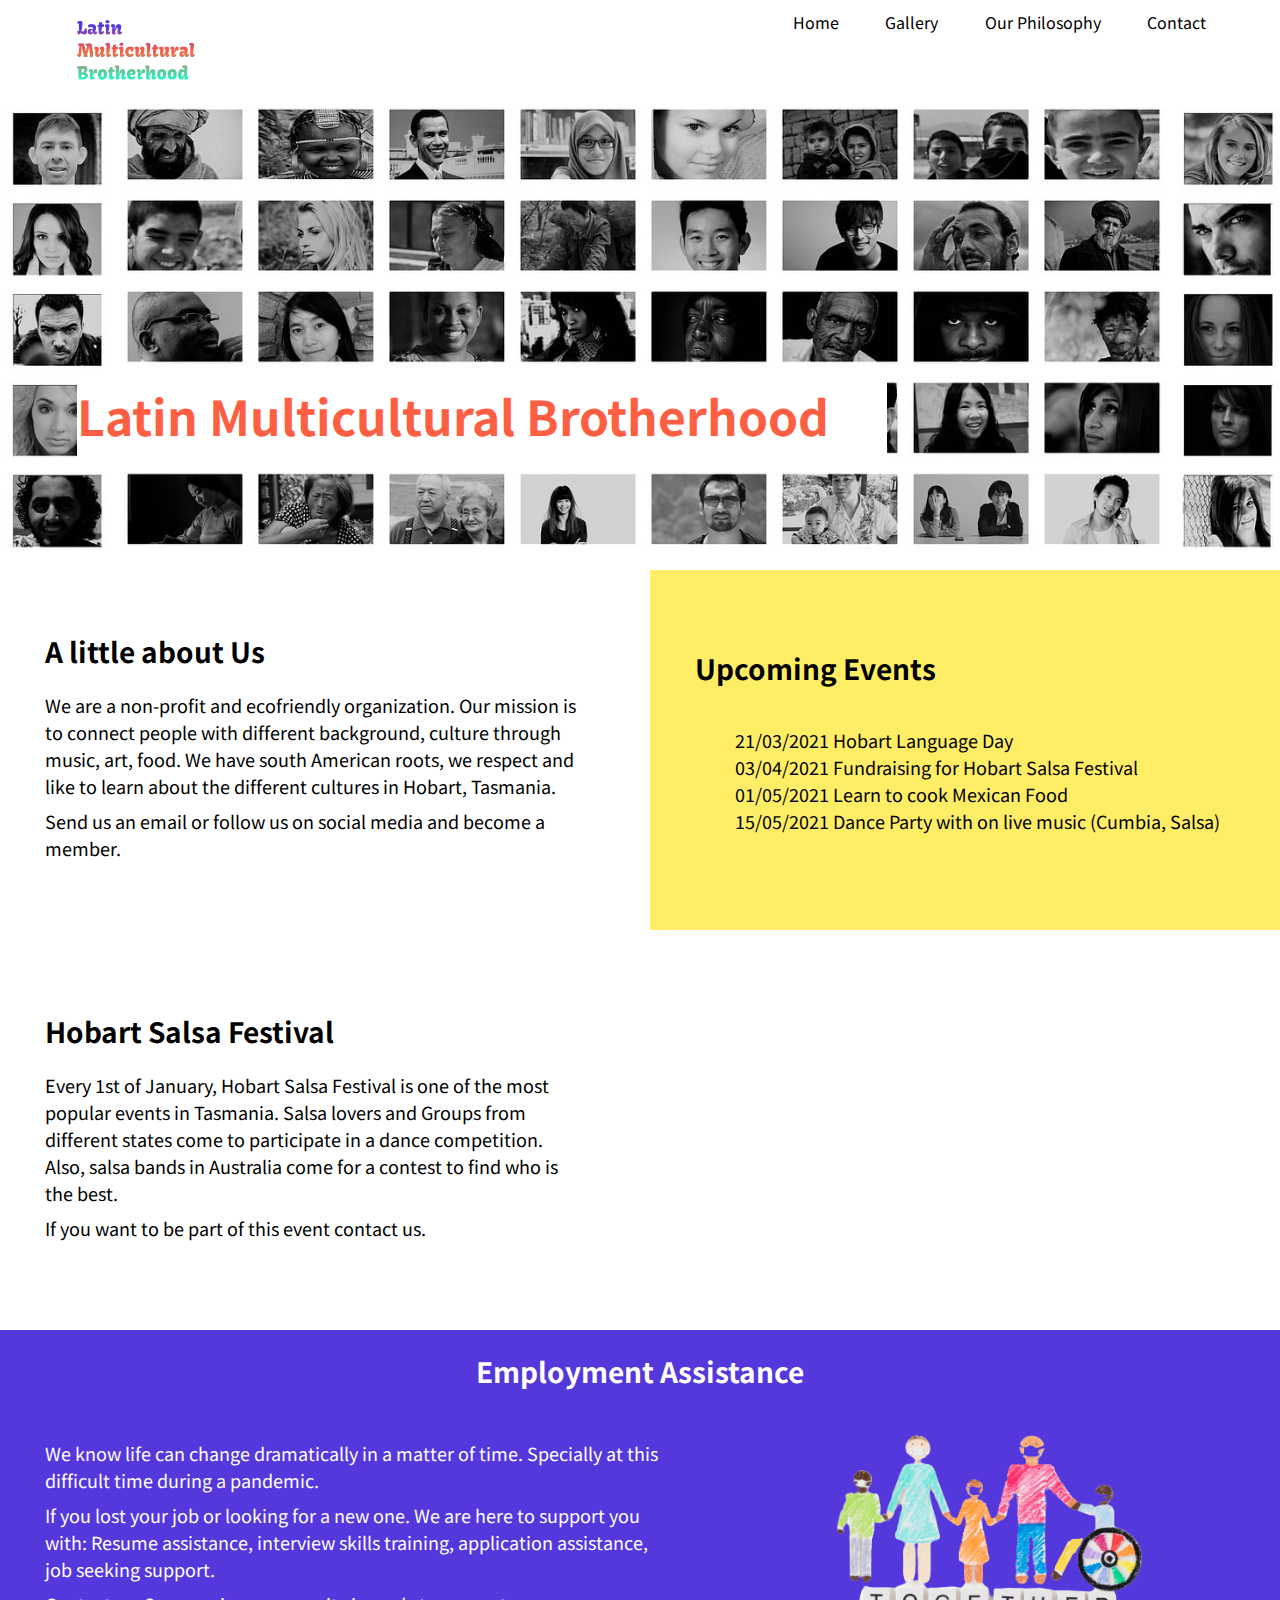
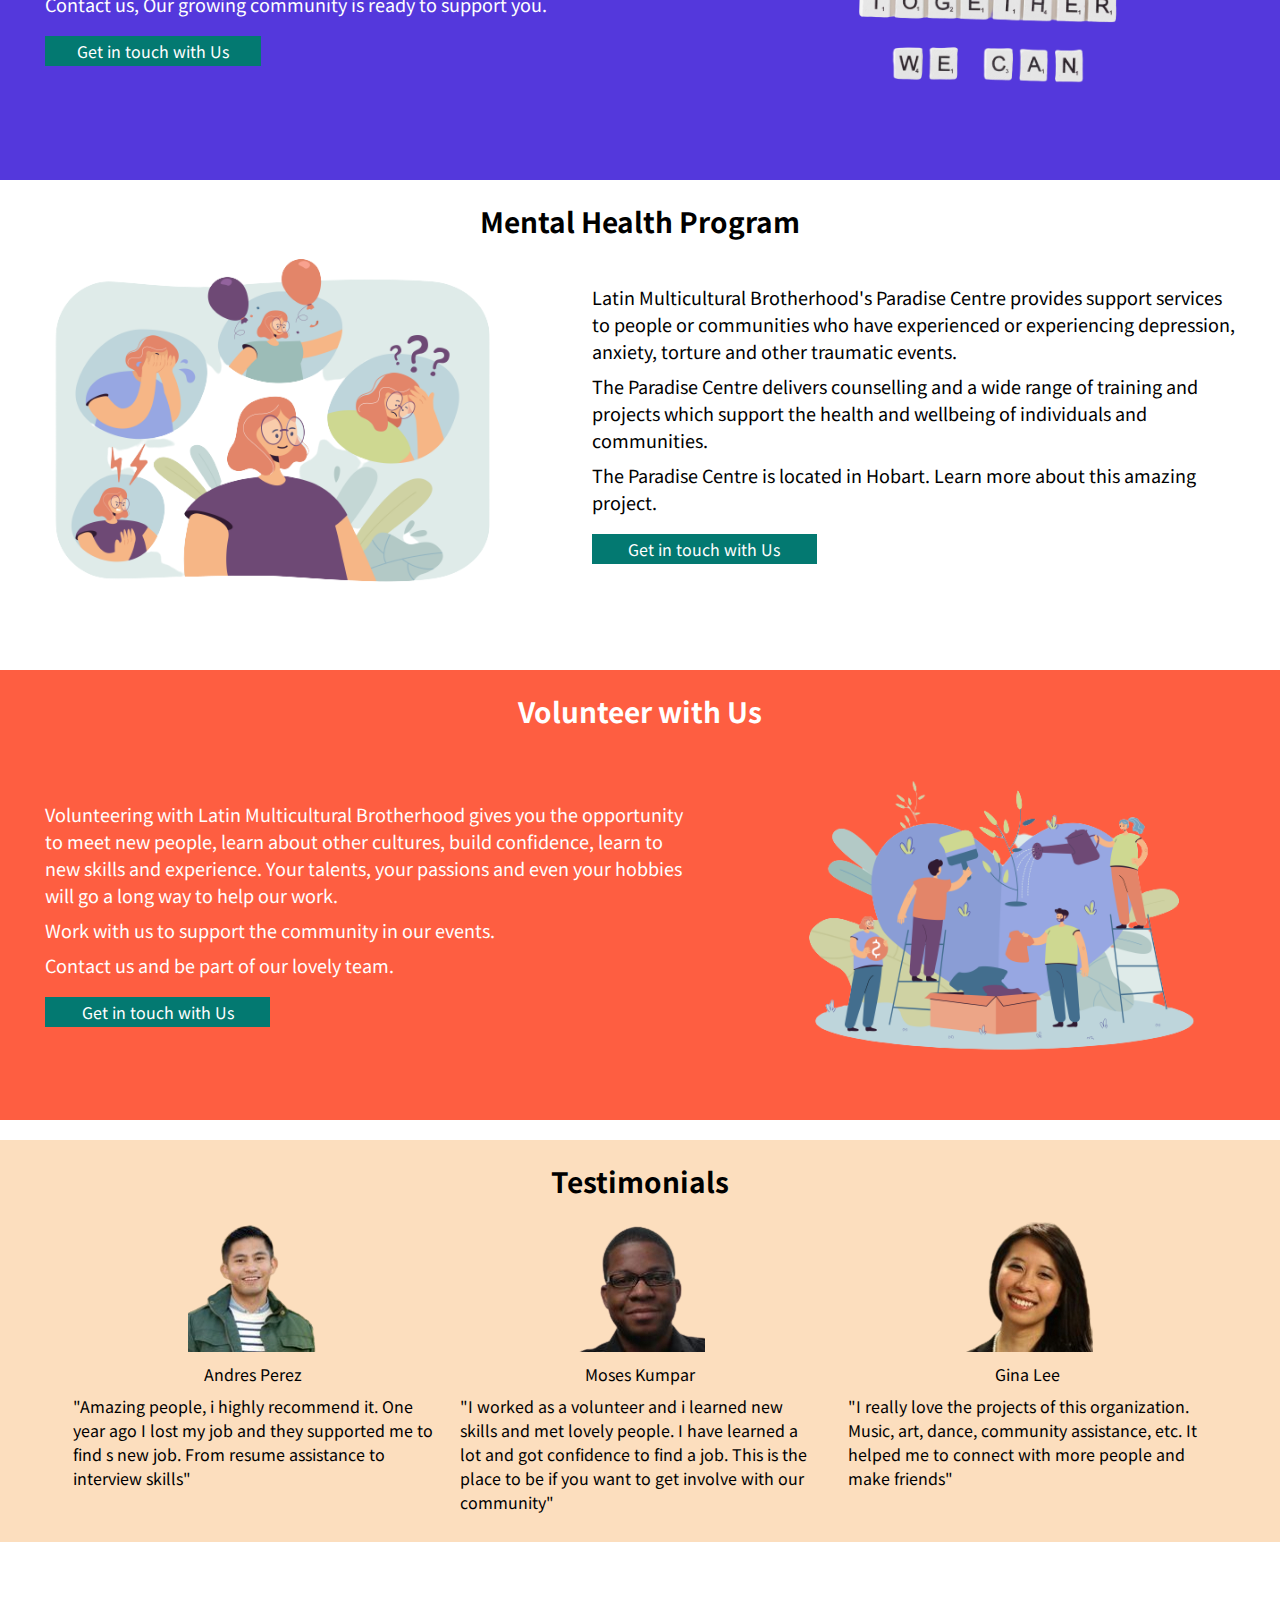
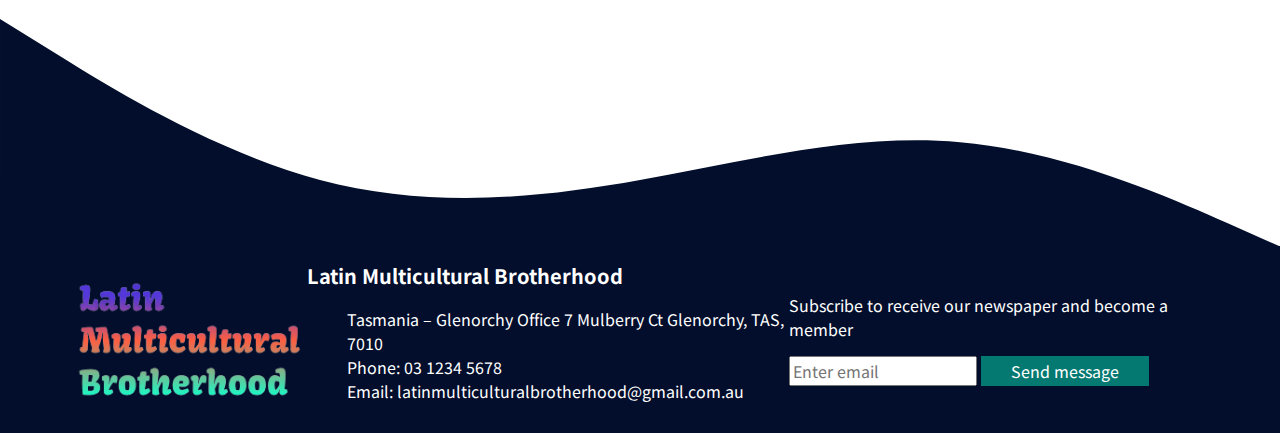
<file: index.html>
<!DOCTYPE html>
<html lang="en">
<head>
    <meta charset="UTF-8">
    <meta http-equiv="X-UA-Compatible" content="IE=edge">
    <meta name="viewport" content="width=device-width, initial-scale=1.0">
    <title>Latin Multicultural Brotherhood/ Hobart, Tasmania</title>
    <link rel="stylesheet" href="style.css">
    <link rel="stylesheet" href="https://use.fontawesome.com/releases/v5.7.2/css/all.css" integrity="sha384-fnmOCqbTlWIlj8LyTjo7mOUStjsKC4pOpQbqyi7RrhN7udi9RwhKkMHpvLbHG9Sr" crossorigin="anonymous">
    <link rel="preconnect" href="https://fonts.gstatic.com">
<link href="https://fonts.googleapis.com/css2?family=Noto+Sans+JP:wght@300;400;500;700&display=swap" rel="stylesheet">
</head>
<body>
    <!--Header-->
    <header>

        <div class="logo">
            <picture>
                <img src="images/latin-multicultural-brotherhood-logo-small.png" alt="latin Multicultural Brotherhood logo">
            </picture>
        </div>
        <nav class="top-nav " id="overlay">
            <i class="fas fa-times fa-2x close-button" id="close-menu"></i>
            <ul class="nav-list">
                <li>
                    <a href="index.html" class="nav-link">Home</a>
                </li>
                <li>
                    <a href="gallery.html" class="nav-link">Gallery</a>
                </li>
                <li>
                    <a href="about.html" class="nav-link">Our Philosophy</a>
                </li>
                <li>
                    <a href="contact.html" class="nav-link">Contact</a>
                </li>
            </ul>
        </nav>
        <i class="fas fa-bars fa-2x menu-btn"  id="open-menu"></i>
    </header>
   
       
 
     <!--Hero image-->

        <div class="hero-image">
            <h1>Latin Multicultural Brotherhood</h1>
        </div>
 <!--Grid content-->
        <section class="content">
            <div class="content-grid">
                <div class="content-grid-each first">
                    <h2>A little about Us</h2>
                    <p>We are a non-profit and ecofriendly organization.
                        Our mission is to connect people with different 
                        background, culture through music, art, food.  We have
                        south American roots, we respect and like to learn about
                        the different cultures in Hobart, Tasmania.
                        </p>
                        <p>Send us an email or follow us on social media and become 
                            a member.</p>
                            
                </div>
                <div class="content-grid-each second">
                    <h2>Upcoming Events</h2>
                    <ul>
                        <li>21/03/2021             Hobart Language Day</li>
                        <li>03/04/2021             Fundraising for Hobart Salsa Festival</li>
                        <li>01/05/2021             Learn to cook Mexican Food</li>
                        <li>15/05/2021             Dance Party with on live music (Cumbia, Salsa)</li>
                    </ul>
                </div>
                <div class="content-grid-each third">
                    <h2>Hobart Salsa Festival</h2>
                    <p>Every 1st of January, Hobart Salsa Festival is one of the 
                        most popular events in Tasmania. Salsa lovers and 
                        Groups from different states come to participate in a 
                        dance competition. Also, salsa bands in Australia come
                         for a contest to find who is the best. 
                        </p>
                        <p>If you want to be part of this event contact us.</p>
                        
                </div> 
            </div>
        </section>

         <!--Employment content-->
        <section class="employment-assistance">
            <h2>Employment Assistance</h2>
            <div class="mental-health-content">
                <div class="content-grid-each fourth">
                    <p>We know life can change dramatically in a matter of time.
                        Specially at this difficult time during a pandemic.
                        </p>
                        <p>If you lost your job or looking for a new one. We are here to 
                            support you with:  Resume assistance, interview skills 
                            training, application assistance,  job seeking support. 
                            </p>
                            <p>Contact us, Our  growing community is ready to support you.</p>
                            <a href="contact.html" class="btn">Get in touch with Us</a>
                </div>
                <picture>
                    <img src="images/together-we-can-help-concept-removebg-preview.png" alt="Illustration of people holding hands">
                </picture>
            </div>
        </section>

        <!--Mental content-->
        <section class="mental-health">
            <h2>Mental Health Program</h2>
            <div class="mental-health-content">
                <picture>
                    <img src="images/woman-removebg-preview.png" alt="Illustration of a woman experiencing anxiety">
                </picture>
                <div class="content-grid-each fifth">
                    <p>Latin Multicultural Brotherhood's Paradise Centre provides
                        support services to people or communities who have 
                        experienced or experiencing depression, anxiety, torture and 
                        other traumatic events.   
                        </p>
                        <p>The Paradise Centre delivers counselling
                            and a wide range of training and projects which support the
                           health and wellbeing of individuals and communities.</p>
                        <p>The Paradise Centre is located in Hobart. 
                            Learn more about this amazing project.</p>
                            <a href="contact.html" class="btn">Get in touch with Us</a>
                </div>
            </div>
            
        </section>
        <!--Volunteer content-->
        <section class="volunteer">
            <h2>Volunteer with Us</h2>
            <div class="mental-health-content">
                <div class="content-grid-each sixth">
                    <p>Volunteering with Latin Multicultural Brotherhood gives
                        you the opportunity to meet new people, learn about 
                       other cultures, build confidence, learn to new skills and
                       experience. Your talents, your passions and even your 
                       hobbies will go a long way to help our work.
                       </p>
                       <p>Work with us to support the community in our events.</p>
                       <p>Contact us and be part of our lovely team.</p>
                       <a href="contact.html" class="btn">Get in touch with Us</a>
                </div>
                <picture>
                    <img src="images/Stylized_volunteer_team_giving_care_and_sharing_hope-removebg-preview.png" alt="Volunteer with us illustration. Volunteers painting a heart ">
                </picture>
                
            </div>
            
        </section>
 <!--Testimonial content-->
        <section class="testimonial-and-social">
            <div class="content-grid-each seventh">
                <h2>Testimonials</h2>
                <div class="testimonial">
                   <div class="each-testimonial">
                       <picture><img src="images/image-removebg-preview.png" alt="Andres Perez Testimonial"></picture>
                       <p class="name">Andres Perez</p>
                       <p>"Amazing people, i highly recommend it.
                        One year ago I lost my job and they supported
                        me to find s new job. From resume assistance
                        to interview skills"</p>
                   </div>
                   <div class="each-testimonial">
                       <picture><img src="images/image__2_-removebg-preview.png" alt="Moses Kumpar Testimonial"></picture>
                       <p class="name">Moses Kumpar</p>
                       <p>"I worked as a volunteer and i learned new 
                        skills and met lovely people. I have learned 
                        a lot and got confidence to find a job. This is
                         the place to be  if you want to get involve 
                        with our community"
                        </p>
                   </div>
                   <div class="each-testimonial">
                       <picture><img src="images/image__3_-removebg-preview.png" alt="Gina Lee Testimonial"></picture>
                       <p class="name">Gina Lee</p>
                       <p>"I really love the projects of this organization.
                        Music, art, dance, community assistance, etc.
                        It helped me to connect with more people and
                        make friends"
                        </p>
                   </div>
                </div>
            </div>
        </section>
<!--Footer content-->
<div class="fot-wave">
    <svg xmlns="http://www.w3.org/2000/svg" class="wave" viewBox="0 0 1440 320"><path fill="#020e2b" fill-opacity="1" d="M0,64L60,101.3C120,139,240,213,360,245.3C480,277,600,267,720,245.3C840,224,960,192,1080,202.7C1200,213,1320,267,1380,293.3L1440,320L1440,320L1380,320C1320,320,1200,320,1080,320C960,320,840,320,720,320C600,320,480,320,360,320C240,320,120,320,60,320L0,320Z"></path></svg>
        <section class="ft">
            <footer class="footer">
                <div class=" foot">
                    <div class="footer-content">
                        <div class="footer-content-brand">
                            <a href="index.html" class="logo">
                                <img class="logo-image" src="images/latin-multicultural-brotherhood-logo-big.png" alt="latin multicultural brotherhood logo">
                            </a>
                            
                        </div>
                        <div class="footer-info">
                            <h4>Latin Multicultural Brotherhood</h4>
                            <ul>
                                <li>
                                    Tasmania – Glenorchy Office
                                    7 Mulberry Ct Glenorchy, TAS, 7010
                                    </li>
                                <li>Phone: 03 1234 5678</li>
                                <li>Email: latinmulticulturalbrotherhood@gmail.com.au</li>
                            </ul>
                        </div>
                        <div class="subscribe">
                            
                           <label for="subscribe-club">
                            Subscribe to receive our newspaper and become a member
                           </label>
                          <div class="subscribe-sub">
                            <input type="text" id="subscribe-club" placeholder="Enter email" required>
                            <input type="submit" value="Send message" class="btn">
                          </div>
                            
                        </div>
                    </div>
                    
                </div> 
            </footer>
            </section>
</div>


    <script src="main.js"></script>
    <script src="https://ajax.googleapis.com/ajax/libs/jquery/3.3.1/jquery.min.js"></script>
</body>
</html>
</file>
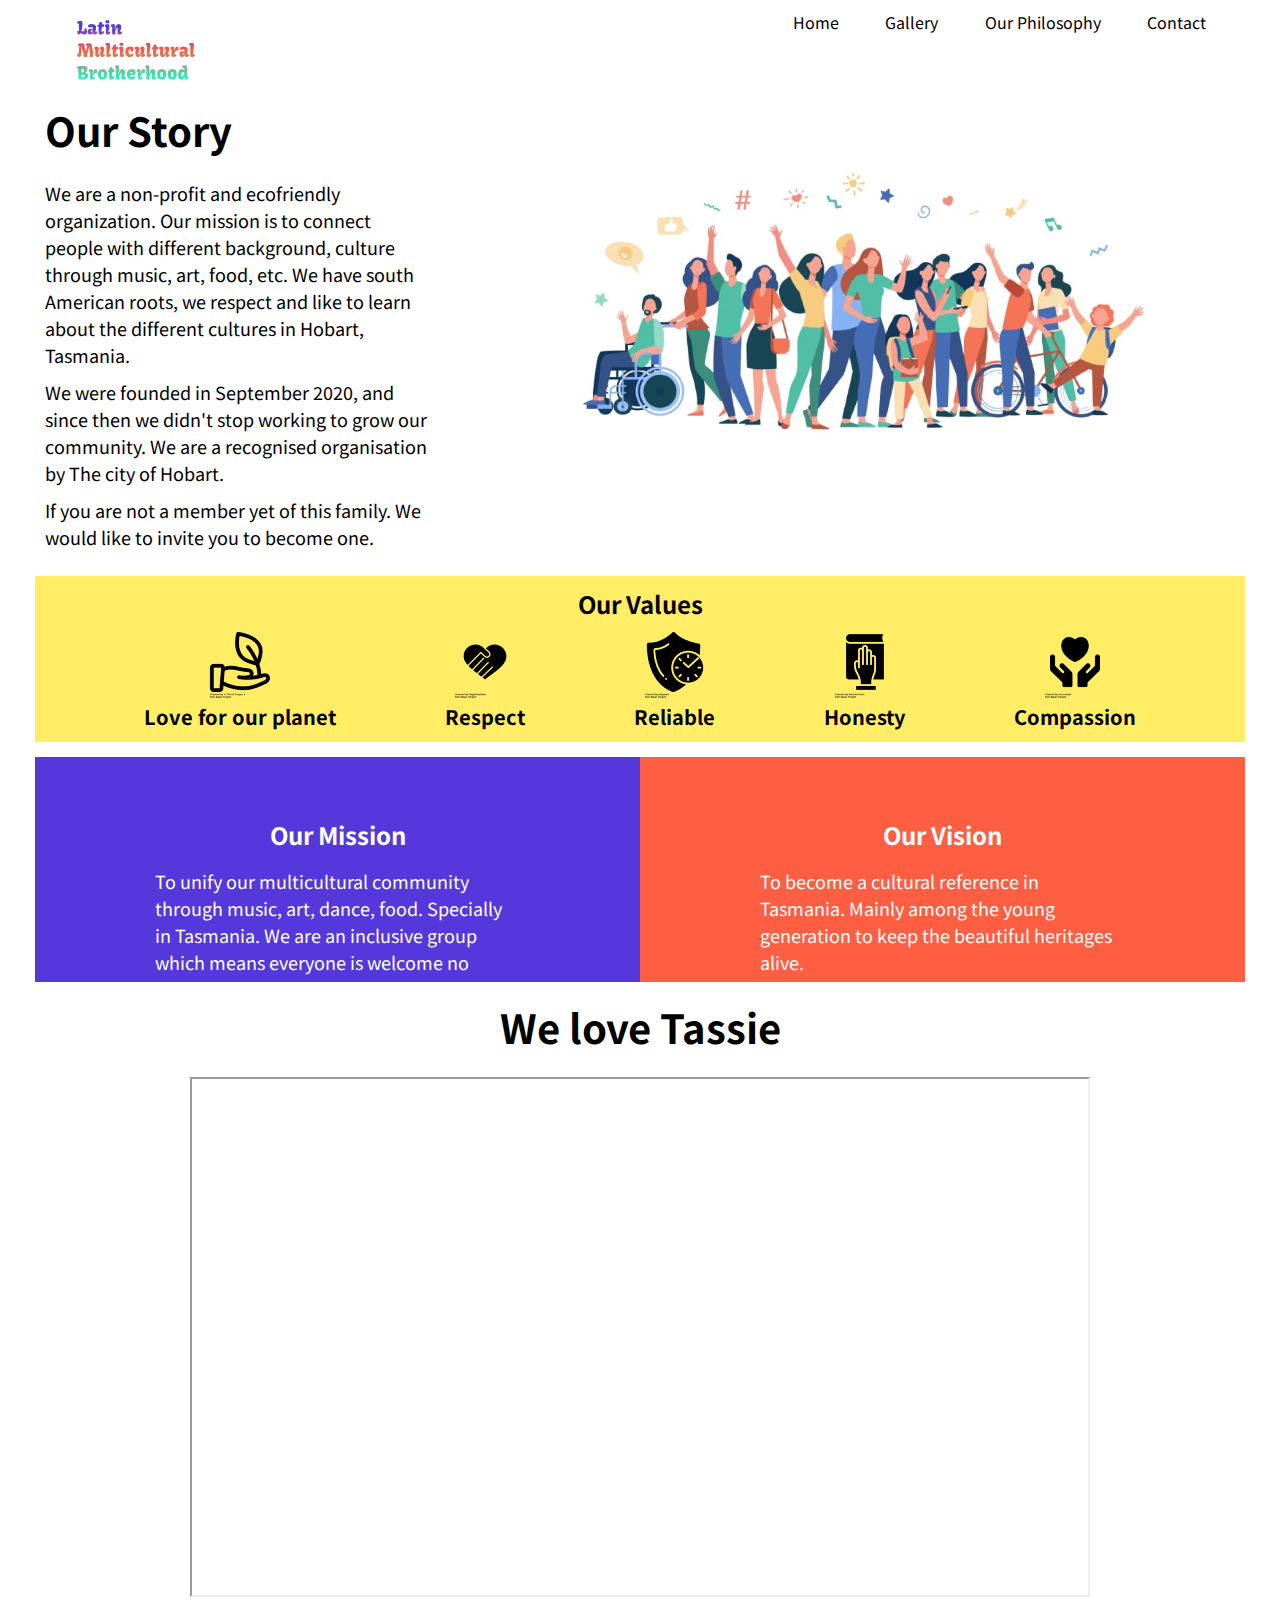
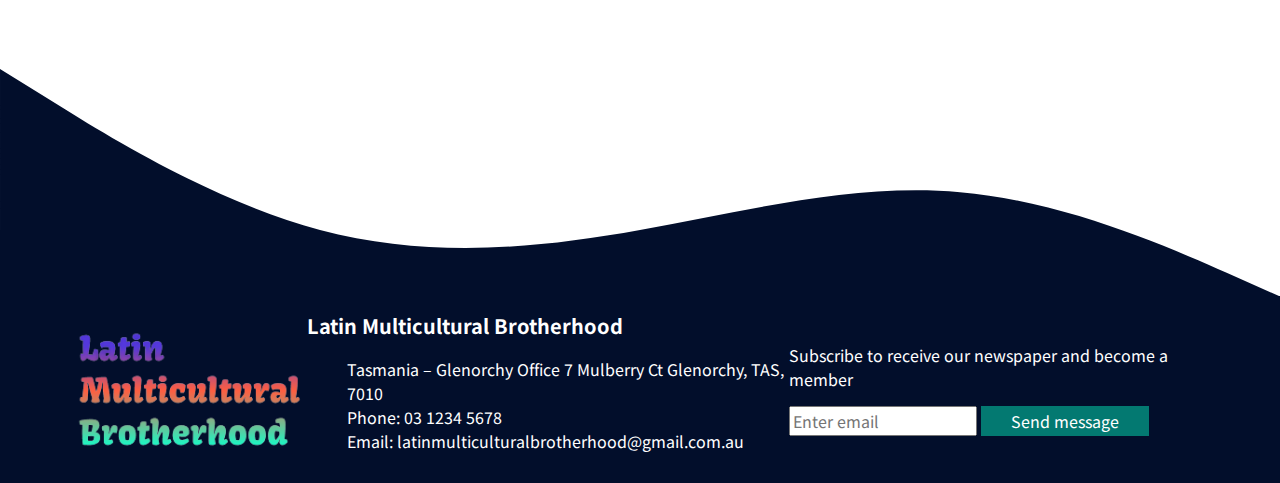
<file: about.html>
<!DOCTYPE html>
<html lang="en">
<head>
    <meta charset="UTF-8">
    <meta http-equiv="X-UA-Compatible" content="IE=edge">
    <meta name="viewport" content="width=device-width, initial-scale=1.0">
    <title>Latin Multicultural Brotherhood/ Hobart, Tasmania</title>
    <link rel="stylesheet" href="style.css">
    <link rel="stylesheet" href="https://use.fontawesome.com/releases/v5.7.2/css/all.css" integrity="sha384-fnmOCqbTlWIlj8LyTjo7mOUStjsKC4pOpQbqyi7RrhN7udi9RwhKkMHpvLbHG9Sr" crossorigin="anonymous">
    <link rel="preconnect" href="https://fonts.gstatic.com">
<link href="https://fonts.googleapis.com/css2?family=Noto+Sans+JP:wght@300;400;500;700&display=swap" rel="stylesheet">
</head>
<body>
    <!--Header content-->
    <header>

        <div class="logo">
            <picture>
                <img src="images/latin-multicultural-brotherhood-logo-small.png" alt="latin Multicultural Brotherhood logo">
            </picture>
        </div>
        <nav class="top-nav " id="overlay">
            <i class="fas fa-times fa-2x close-button" id="close-menu"></i>
            <ul class="nav-list">
                <li>
                    <a href="index.html" class="nav-link">Home</a>
                </li>
                <li>
                    <a href="gallery.html" class="nav-link">Gallery</a>
                </li>
                <li>
                    <a href="about.html" class="nav-link">Our Philosophy</a>
                </li>
                <li>
                    <a href="contact.html" class="nav-link">Contact</a>
                </li>
            </ul>
        </nav>
        <i class="fas fa-bars fa-2x menu-btn"  id="open-menu"></i>
    </header>
<!--About-Us content-->
    <section class="about-us">
        <div class="content-story">
            <h1>Our Story</h1>
            <p>We are a non-profit and ecofriendly organization.
                Our mission is to connect people with different 
                background, culture through music, art, food, etc.  We have
                south American roots, we respect and like to learn about
                the different cultures in Hobart, Tasmania.
                </p>
                <p>We were founded in September 2020, and since then we didn't
                    stop working to grow our community. 
                    We are a recognised organisation by The city of Hobart.
                    </p>
                    <p>If you are not a member yet of this family. We would like to
                        invite you to become one.  
                        </p>
        </div>
        <div class="content-image">
            <picture>
                <img src="images/about-us.jpg" alt="">
            </picture>
        </div>
    </section>
<!--Our Philisophy content-->
    <section class="our-philosophy">
        <div class="values">
            <h2>Our Values</h2>
            <div class="values-content">
                <div class="value-each">
                    <picture>
                        <img src="images/environment.png" alt>
                    </picture>
                    <h3>Love for our planet</h3>
                </div>
                <div class="value-each">
                    <picture>
                        <img src="images/respect.png" alt>
                    </picture>
                    <h3>Respect</h3>
                </div>
                <div class="value-each">
                    <picture>
                        <img src="images/reliable.png" alt>
                    </picture>
                    <h3>Reliable</h3>
                </div>
                <div class="value-each">
                    <picture>
                        <img src="images/honesty.png" alt>
                    </picture>
                    <h3>Honesty</h3>
                </div>
                <div class="value-each">
                    <picture>
                        <img src="images/compassion.png" alt>
                    </picture>
                    <h3>Compassion</h3>
                </div>
            </div>
        </div>
        <div class="mission-vision">
            <div class="mission">
                <h2>Our Mission</h2>
                <p>To unify our multicultural community through music, art, dance, food.
                    Specially in Tasmania. We are an inclusive group which means everyone
                     is welcome no matter of religion, race, age, and language.</p>
            </div>
            <div class="vision">
                <h2>Our Vision</h2>
                <p>To become a cultural  reference in Tasmania. Mainly among
                    the young generation to keep the beautiful heritages alive. </p>
            </div>
        </div>
    </section>


<!--Video content-->
    <section class="shortvideo">
        <h2>We love Tassie</h2>
        <iframe  src="https://www.youtube.com/embed/kII7ZTJffVE" allow="accelerometer; autoplay; clipboard-write; encrypted-media; gyroscope; picture-in-picture" allowfullscreen></iframe>
    </section>
    

  <!--Footer content-->
  <div class="fot-wave">
    <svg xmlns="http://www.w3.org/2000/svg" class="wave" viewBox="0 0 1440 320"><path fill="#020e2b" fill-opacity="1" d="M0,64L60,101.3C120,139,240,213,360,245.3C480,277,600,267,720,245.3C840,224,960,192,1080,202.7C1200,213,1320,267,1380,293.3L1440,320L1440,320L1380,320C1320,320,1200,320,1080,320C960,320,840,320,720,320C600,320,480,320,360,320C240,320,120,320,60,320L0,320Z"></path></svg>
        <section class="ft">
            <footer class="footer">
                <div class=" foot">
                    <div class="footer-content">
                        <div class="footer-content-brand">
                            <a href="index.html" class="logo">
                                <img class="logo-image" src="images/latin-multicultural-brotherhood-logo-big.png" alt="latin multicultural brotherhood logo">
                            </a>
                            
                        </div>
                        <div class="footer-info">
                            <h4>Latin Multicultural Brotherhood</h4>
                            <ul>
                                <li>
                                    Tasmania – Glenorchy Office
                                    7 Mulberry Ct Glenorchy, TAS, 7010
                                    </li>
                                <li>Phone: 03 1234 5678</li>
                                <li>Email: latinmulticulturalbrotherhood@gmail.com.au</li>
                            </ul>
                        </div>
                        <div class="subscribe">
                            
                           <label for="subscribe-club">
                            Subscribe to receive our newspaper and become a member
                           </label>
                          <div class="subscribe-sub">
                            <input type="text" id="subscribe-club" placeholder="Enter email" required>
                            <input type="submit" value="Send message" class="btn">
                          </div>
                            
                        </div>
                    </div>
                    
                </div> 
            </footer>
            </section>
</div>
            <script src="main.js"></script>

            <script src="https://ajax.googleapis.com/ajax/libs/jquery/3.3.1/jquery.min.js"></script>

    
</body>

</html>
</file>
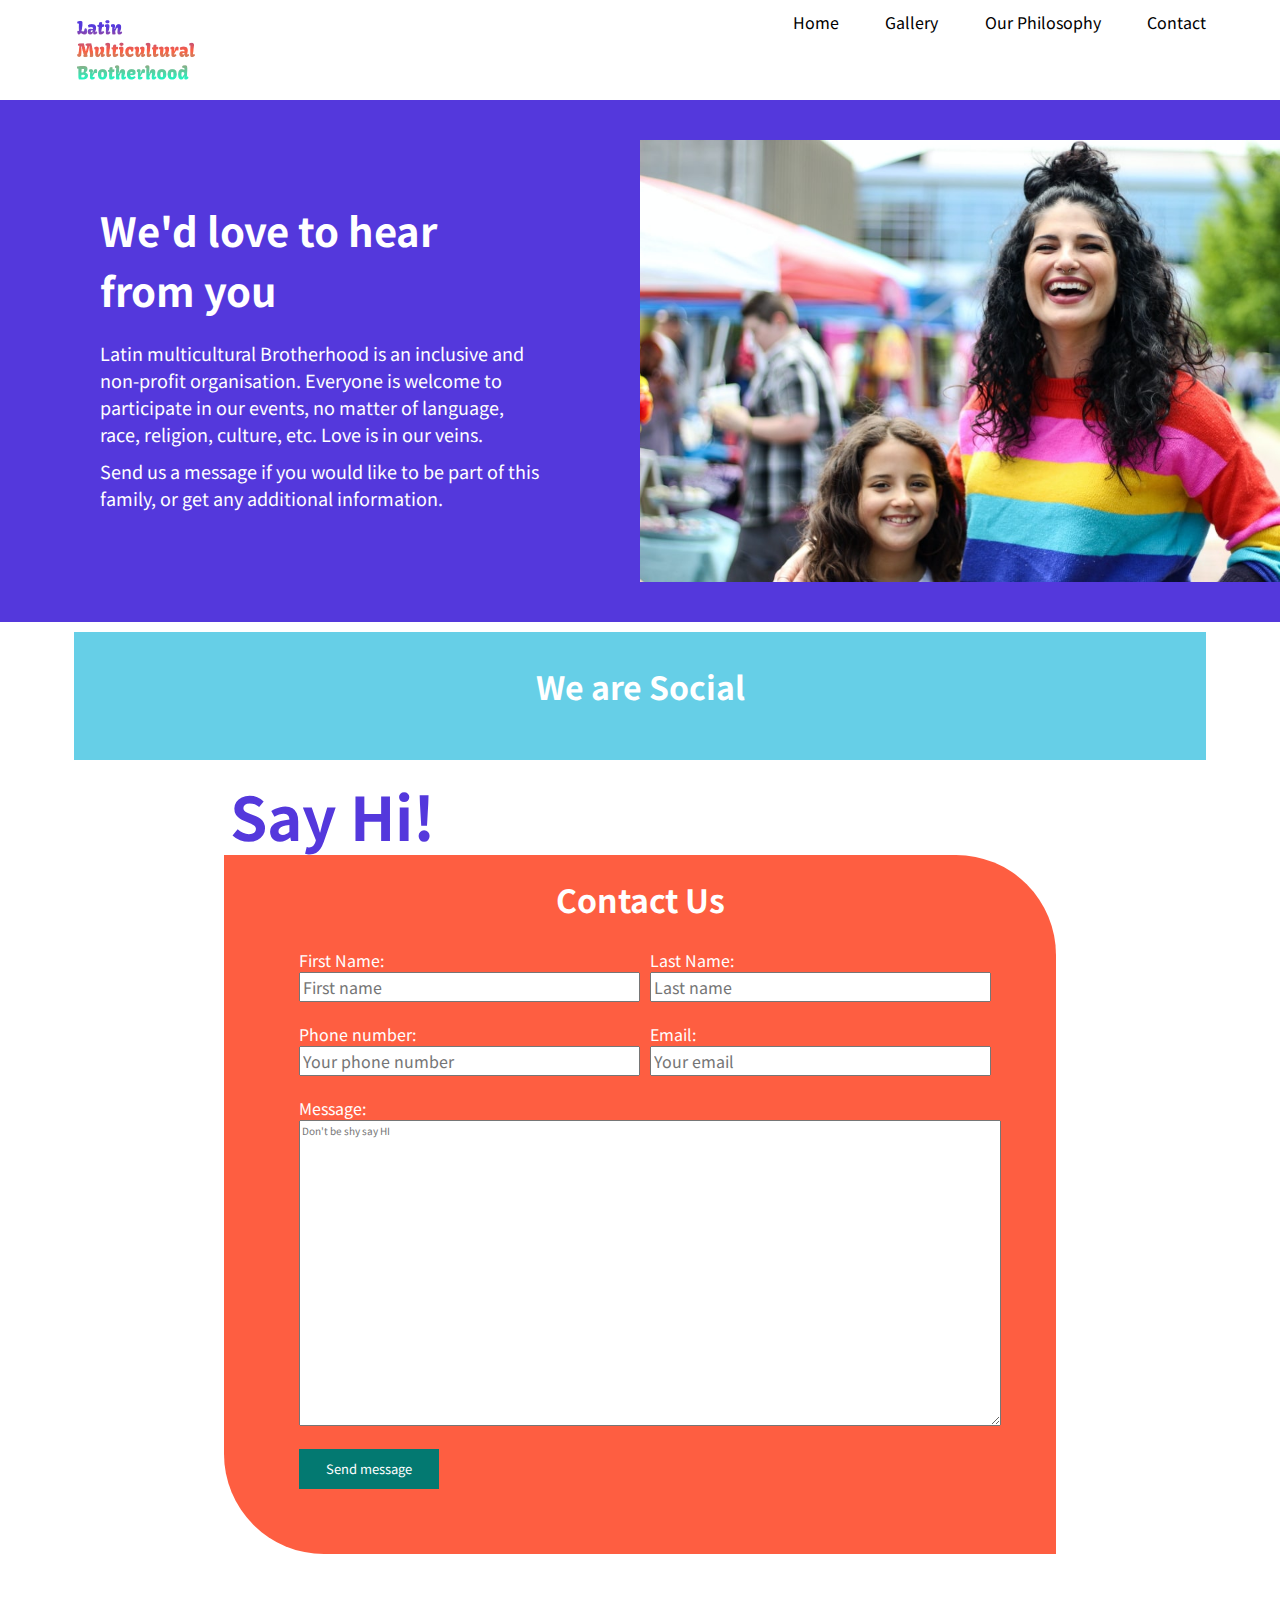
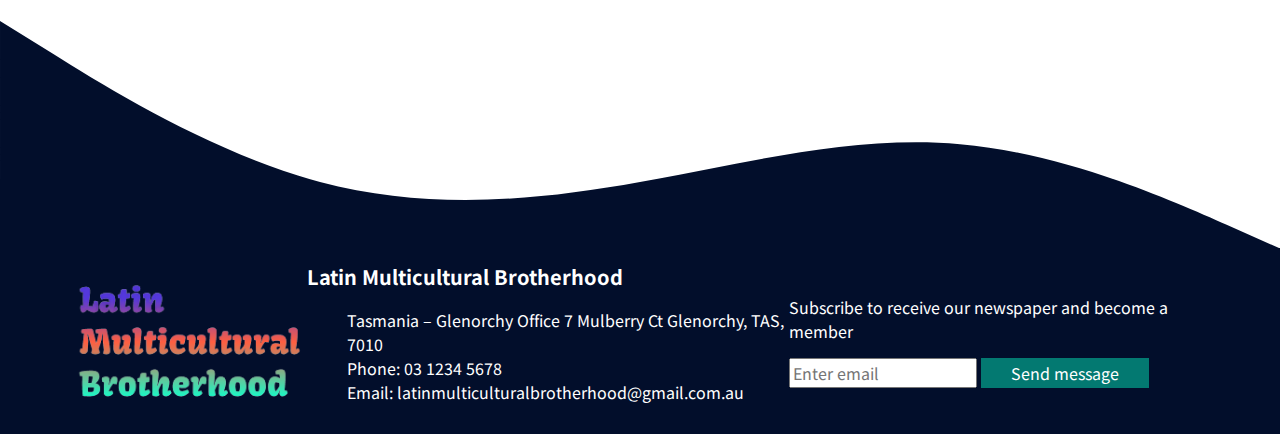
<file: contact.html>
<!DOCTYPE html>
<html lang="en">
<head>
    <meta charset="UTF-8">
    <meta http-equiv="X-UA-Compatible" content="IE=edge">
    <meta name="viewport" content="width=device-width, initial-scale=1.0">
    <title>Latin Multicultural Brotherhood/ Hobart, Tasmania</title>
    <link rel="stylesheet" href="style.css">
    <link rel="stylesheet" href="https://use.fontawesome.com/releases/v5.7.2/css/all.css" integrity="sha384-fnmOCqbTlWIlj8LyTjo7mOUStjsKC4pOpQbqyi7RrhN7udi9RwhKkMHpvLbHG9Sr" crossorigin="anonymous">
    <link rel="preconnect" href="https://fonts.gstatic.com">
<link href="https://fonts.googleapis.com/css2?family=Noto+Sans+JP:wght@300;400;500;700&display=swap" rel="stylesheet">
</head>
<body>
    <!--Header content-->
    <header>

        <div class="logo">
            <picture>
                <img src="images/latin-multicultural-brotherhood-logo-small.png" alt="latin Multicultural Brotherhood logo">
            </picture>
        </div>
        <nav class="top-nav " id="overlay">
            <i class="fas fa-times fa-2x close-button" id="close-menu"></i>
            <ul class="nav-list">
                <li>
                    <a href="index.html" class="nav-link">Home</a>
                </li>
                <li>
                    <a href="gallery.html" class="nav-link">Gallery</a>
                </li>
                <li>
                    <a href="about.html" class="nav-link">Our Philosophy</a>
                </li>
                <li>
                    <a href="contact.html" class="nav-link">Contact</a>
                </li>
            </ul>
        </nav>
        <i class="fas fa-bars fa-2x menu-btn"  id="open-menu"></i>
    </header>
<!--Contact content-->
    <section class="contact">
        <div class="contact-content">
            <h1>We'd love to hear from you</h1>
            <p>Latin multicultural Brotherhood is an inclusive and non-profit organisation.
                Everyone is welcome to participate in our events, no matter of language,
                race, religion, culture, etc.  Love is in our veins.
                </p>
                <p>Send us a message if you would like to be part of this family, 
                    or get any additional  information.</p>
        </div>
        <div class="contact-image">
            <picture>
                <img src="images/contact.jpg" alt="Lady with her daughter smiling">
            </picture>
        </div>
    </section>
<!--Social media content-->
    <section class="we-are-social">
        <h2>We are Social</h2>
        <div class="social-media">
            <div class="each-social">
                <a href=""><i class="fab fa-facebook-square fa-3x"></i></a>
            </div>
            <div class="each-social">
                <a href=""><i class="fab fa-instagram fa-3x"></i></a>
            </div>
            <div class="each-social">
                <a href=""><i class="fab fa-twitter fa-3x"></i></a>
            </div>
        </div>
    </section>

<!--Form content-->
   <section class="form-multi">
    <div class="sub">
        <h2>Say Hi!</h2>
    </div>
     <div class="form-contact">
         <div class="contact-title">
             <h2>Contact Us</h2>
         </div>
       <div class="contact-content-form">
        <form action="/my-handling-form-page"  class="form contact-form" method="post">
         <div class="input-group-wrap">
            <div class="personal-information">
               <div class="input-group">
                 <label for="firstname">First Name:</label>
                 <input type="text" id="firstname" name="firstname" placeholder="First name" tabindex="1" required autocomplete="on" >
               </div>
               <div class="input-group">
                <label for="lastname">Last Name:</label>
                <input type="text" id="lastname" name="lastname" placeholder="Last name" tabindex="2" required autocomplete="on" >
               </div>
            </div>
            <div class="phone-email">
             <div class="input-group">
                 <label for="phonenumber">Phone number:</label>
                 <input type="tel" id="phonenumber" name="phonenumber" placeholder="Your phone number" tabindex="3" required autocomplete="on">
               </div>
               <div class="input-group">
                <label for="email">Email:</label><br>
                <input type="email" id="email" name="email"  placeholder="Your email" tabindex="4">
              </div>
            </div>
           <div class="input-group ">
             <label for="message">Message:</label><br>
             <textarea name="message" id="message" cols="53" rows="20" placeholder="Don't be shy say HI" tabindex="5"></textarea>
           </div>
           <button type="submit" class=" bt  " value="Book a Class">Send message
             <span class="dots"><i class="fas fa-ellipsis-h"></i></span>
           </button>
     </div>
     </form>
     </div>
     </div>
   </section>

   

  <!--Footer content-->
  <div class="fot-wave">
    <svg xmlns="http://www.w3.org/2000/svg" class="wave" viewBox="0 0 1440 320"><path fill="#020e2b" fill-opacity="1" d="M0,64L60,101.3C120,139,240,213,360,245.3C480,277,600,267,720,245.3C840,224,960,192,1080,202.7C1200,213,1320,267,1380,293.3L1440,320L1440,320L1380,320C1320,320,1200,320,1080,320C960,320,840,320,720,320C600,320,480,320,360,320C240,320,120,320,60,320L0,320Z"></path></svg>
        <section class="ft">
            <footer class="footer">
                <div class=" foot">
                    <div class="footer-content">
                        <div class="footer-content-brand">
                            <a href="index.html" class="logo">
                                <img class="logo-image" src="images/latin-multicultural-brotherhood-logo-big.png" alt="latin multicultural brotherhood logo">
                            </a>
                            
                        </div>
                        <div class="footer-info">
                            <h4>Latin Multicultural Brotherhood</h4>
                            <ul>
                                <li>
                                    Tasmania – Glenorchy Office
                                    7 Mulberry Ct Glenorchy, TAS, 7010
                                    </li>
                                <li>Phone: 03 1234 5678</li>
                                <li>Email: latinmulticulturalbrotherhood@gmail.com.au</li>
                            </ul>
                        </div>
                        <div class="subscribe">
                            
                           <label for="subscribe-club">
                            Subscribe to receive our newspaper and become a member
                           </label>
                          <div class="subscribe-sub">
                            <input type="text" id="subscribe-club" placeholder="Enter email" required>
                            <input type="submit" value="Send message" class="btn">
                          </div>
                            
                        </div>
                    </div>
                    
                </div> 
            </footer>
            </section>
</div>
            <script src="main.js"></script>

            <script src="https://ajax.googleapis.com/ajax/libs/jquery/3.3.1/jquery.min.js"></script>

    
</body>

</html>
</file>
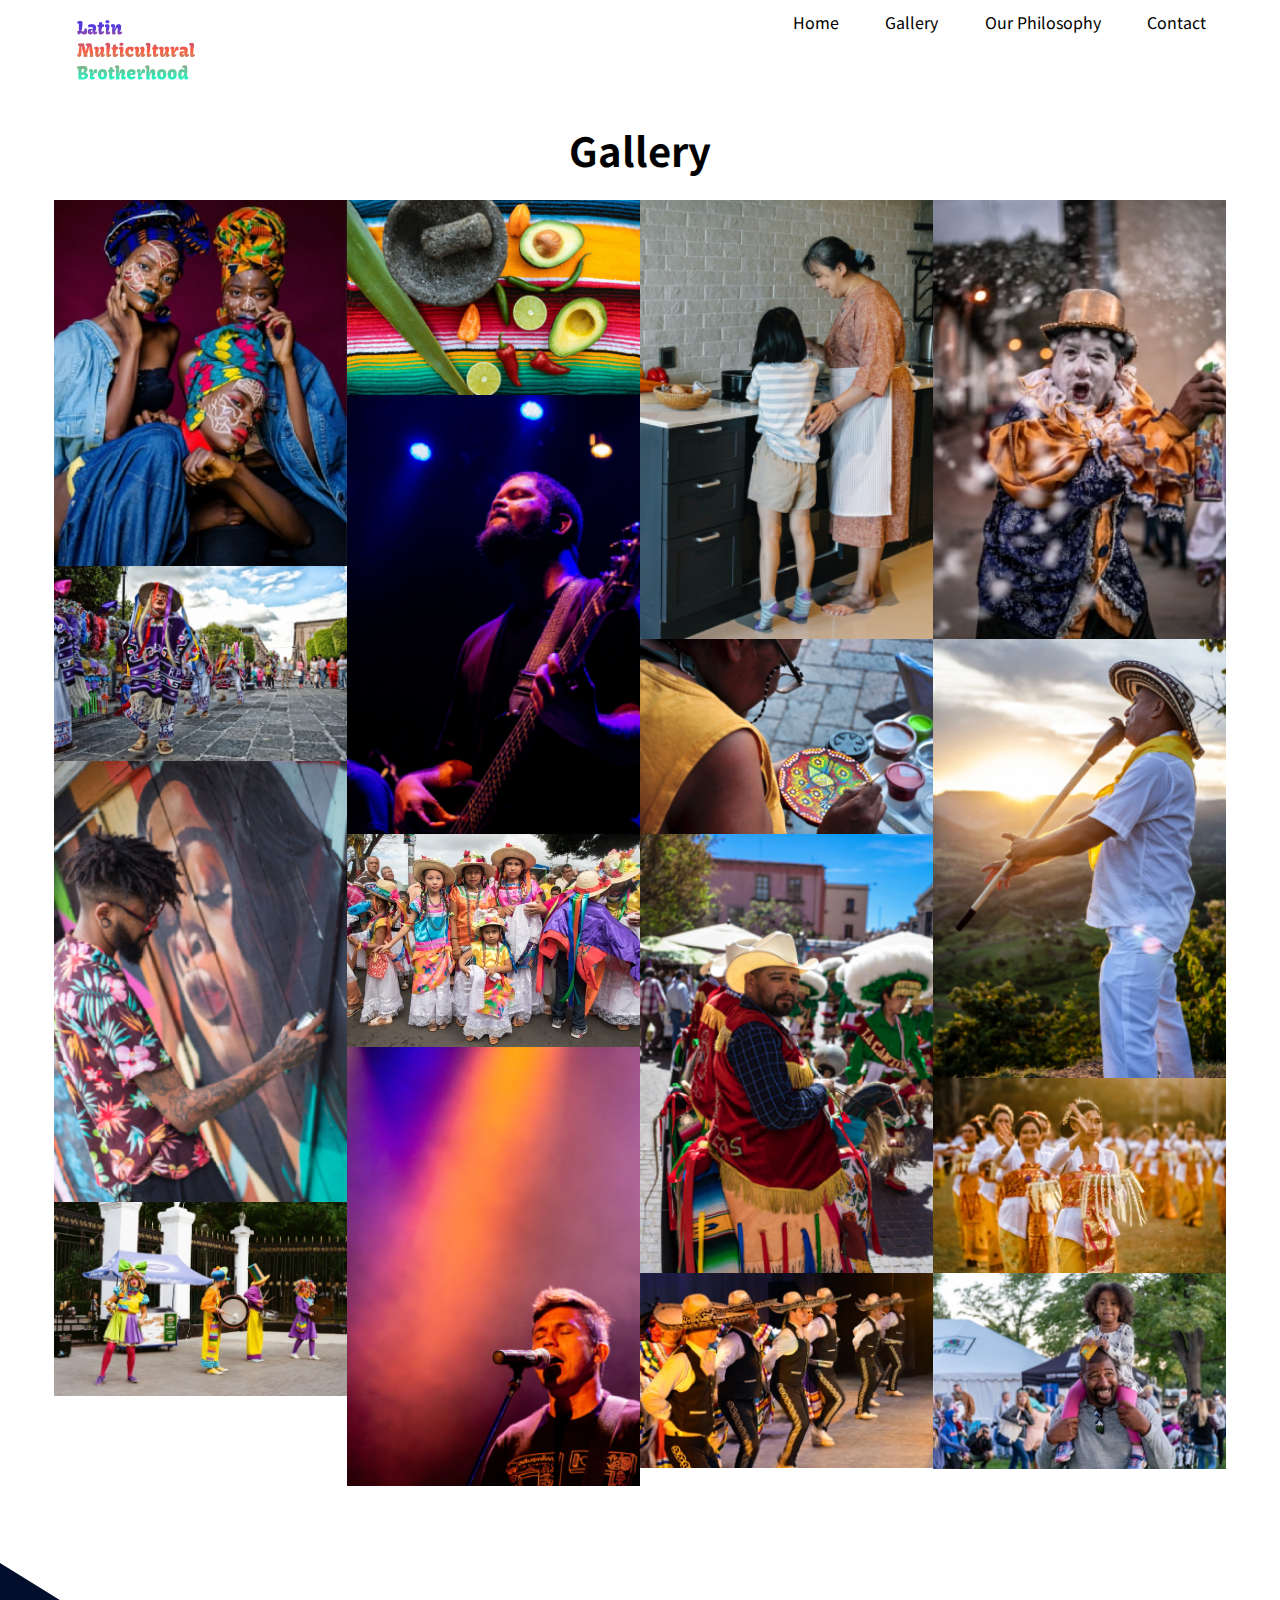
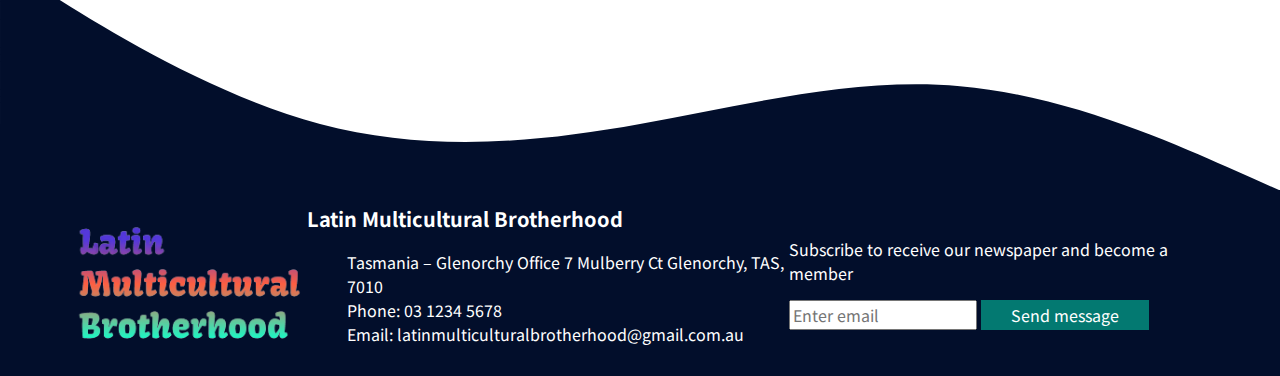
<file: gallery.html>
<!DOCTYPE html>
<html lang="en">
<head>
    <meta charset="UTF-8">
    <meta http-equiv="X-UA-Compatible" content="IE=edge">
    <meta name="viewport" content="width=device-width, initial-scale=1.0">
    <title>Latin Multicultural Brotherhood/ Hobart, Tasmania</title>
    <link rel="stylesheet" href="style.css">
    <link rel="stylesheet" href="https://use.fontawesome.com/releases/v5.7.2/css/all.css" integrity="sha384-fnmOCqbTlWIlj8LyTjo7mOUStjsKC4pOpQbqyi7RrhN7udi9RwhKkMHpvLbHG9Sr" crossorigin="anonymous">
    <link rel="preconnect" href="https://fonts.gstatic.com">
<link href="https://fonts.googleapis.com/css2?family=Noto+Sans+JP:wght@300;400;500;700&display=swap" rel="stylesheet">
</head>
<body>
    <!--Header content-->
    <header>

        <div class="logo">
            <picture>
                <img src="images/latin-multicultural-brotherhood-logo-small.png" alt="latin Multicultural Brotherhood logo">
            </picture>
        </div>
        <nav class="top-nav " id="overlay">
            <i class="fas fa-times fa-2x close-button" id="close-menu"></i>
            <ul class="nav-list">
                <li>
                    <a href="index.html" class="nav-link">Home</a>
                </li>
                <li>
                    <a href="gallery.html" class="nav-link">Gallery</a>
                </li>
                <li>
                    <a href="about.html" class="nav-link">Our Philosophy</a>
                </li>
                <li>
                    <a href="contact.html" class="nav-link">Contact</a>
                </li>
            </ul>
        </nav>
        <i class="fas fa-bars fa-2x menu-btn"  id="open-menu"></i>
    </header>

    <!--Gallery grid content-->
    <section class="gallery">
        <h2>Gallery</h2>
        <div class="gallery-grid">
            
            <div class="gallery-grid-each ">
                <picture>
                    <img src="images/body-paint.jpg" alt="Image of woman expressing body painting art from africa">
                </picture>
            </div>
            <div class="gallery-grid-each ">
                <picture>
                    <img src="images/traditional-dance.jpg" alt="Traditional dance from the andes of Peru">
                </picture>
            </div>
            <div class="gallery-grid-each ">
                <picture>
                    <img src="images/painting.jpg" alt="A young man showing art painting ">
                </picture>
            </div>
            <div class="gallery-grid-each ">
                <picture>
                    <img src="images/clowns.jpg" alt="Clowns entertaining the public">
                </picture>
            </div>
            <div class="gallery-grid-each">
                <picture>
                    <img src="images/latin-food.jpg" alt="Latin food">
                </picture>
            </div>
            <div class="gallery-grid-each ">
                <picture>
                    <img src="images/music-concert.jpg" alt="Live concert with a man playing the guitar">
                </picture>
            </div>
            <div class="gallery-grid-each ">
                <picture>
                    <img src="images/custome-colombia.jpg" alt="Traditionl custome from Colombia">
                </picture>
            </div>
            <div class="gallery-grid-each ">
                <picture>
                    <img src="images/latin-music-festival.jpg" alt="A man singing at Latin music festival">
                </picture>
            </div>
            <div class="gallery-grid-each ">
                <picture>
                    <img src="images/cooking-class.jpg" alt="Woman teaching cooking class to children">
                </picture>
            </div>
            <div class="gallery-grid-each ">
                <picture>
                    <img src="images/aboriginal-art.jpg" alt="Aboriginal art with the members">
                </picture>
            </div>
            <div class="gallery-grid-each ">
                <picture>
                    <img src="images/custome-dance.jpg" alt="Traditional dance with children">
                </picture>
            </div>
            <div class="gallery-grid-each ">
                <picture>
                    <img src="images/mariachi.jpg" alt="Mariachis from mexico">
                </picture>
            </div>
            <div class="gallery-grid-each">
                <picture>
                    <img src="images/art-clown.jpg" alt="Visiting hospitals with clowns to steal a smile from patients">
                </picture>
            </div>
            <div class="gallery-grid-each">
                <picture>
                    <img src="images/colombia-music.jpg" alt="Man playing latino music">
                </picture>
            </div>
            <div class="gallery-grid-each ">
                <picture>
                    <img src="images/nepalese-dance.jpg" alt="Nepalese dance with the nepalese community">
                </picture>
            </div>
            <div class="gallery-grid-each ">
                <picture>
                    <img src="images/festival.jpg" alt="A man with his daughter enjoying the festival">
                </picture>
            </div>
            
        </div>

    </section>
<!--Footer content-->
<div class="fot-wave">
    <svg xmlns="http://www.w3.org/2000/svg" class="wave" viewBox="0 0 1440 320"><path fill="#020e2b" fill-opacity="1" d="M0,64L60,101.3C120,139,240,213,360,245.3C480,277,600,267,720,245.3C840,224,960,192,1080,202.7C1200,213,1320,267,1380,293.3L1440,320L1440,320L1380,320C1320,320,1200,320,1080,320C960,320,840,320,720,320C600,320,480,320,360,320C240,320,120,320,60,320L0,320Z"></path></svg>
        <section class="ft">
            <footer class="footer">
                <div class=" foot">
                    <div class="footer-content">
                        <div class="footer-content-brand">
                            <a href="index.html" class="logo">
                                <img class="logo-image" src="images/latin-multicultural-brotherhood-logo-big.png" alt="latin multicultural brotherhood logo">
                            </a>
                            
                        </div>
                        <div class="footer-info">
                            <h4>Latin Multicultural Brotherhood</h4>
                            <ul>
                                <li>
                                    Tasmania – Glenorchy Office
                                    7 Mulberry Ct Glenorchy, TAS, 7010
                                    </li>
                                <li>Phone: 03 1234 5678</li>
                                <li>Email: latinmulticulturalbrotherhood@gmail.com.au</li>
                            </ul>
                        </div>
                        <div class="subscribe">
                            
                           <label for="subscribe-club">
                            Subscribe to receive our newspaper and become a member
                           </label>
                          <div class="subscribe-sub">
                            <input type="text" id="subscribe-club" placeholder="Enter email" required>
                            <input type="submit" value="Send message" class="btn">
                          </div>
                            
                        </div>
                    </div>
                    
                </div> 
            </footer>
            </section>
</div>
   
            <script src="main.js"></script>

            <script src="https://ajax.googleapis.com/ajax/libs/jquery/3.3.1/jquery.min.js"></script>
    
</body>

</html>
</file>
<file: style.css>
@charset "utf-8";
/* CSS Document */
/* Box sizing rules */
*,
*::before,
*::after {
  box-sizing: border-box;
}

/* Remove default margin */
body,
h1,
h2,
h3,
h4,
p,
figure,
blockquote,
dl,
dd {
  margin: 0;
}

/* Remove list styles on ul, ol elements with a list role, which suggests default styling will be removed */
ul[role='list'],
ol[role='list'] {
  list-style: none;
}

/* Set core root defaults */
html:focus-within {
  scroll-behavior: smooth;
}

/* Set core body defaults */
body {
  min-height: 100vh;
  text-rendering: optimizeSpeed;
  line-height: 1.5;
}

/* A elements that don't have a class get default styles */
a:not([class]) {
  text-decoration-skip-ink: auto;
}

/* Make images easier to work with */
img,
picture {
  max-width: 100%;
  display: block;
}
a {
  text-decoration: none;
  color: inherit;
}
ul,
li {
  list-style: none;
}

/* Inherit fonts for inputs and buttons */
input,
button,
textarea,
select {
  font: inherit;
}

/* Remove all animations, transitions and smooth scroll for people that prefer not to see them */
@media (prefers-reduced-motion: reduce) {
  html:focus-within {
    scroll-behavior: auto;
  }

  *,
  *::before,
  *::after {
    animation-duration: 0.01ms !important;
    animation-iteration-count: 1 !important;
    transition-duration: 0.01ms !important;
    scroll-behavior: auto !important;
  }
}

/*Html style*/
html {
  font-size: 10px;
  font-family: 'Noto Sans JP', sans-serif;
  overflow-x: hidden;
}

/*Index page*/
/*start header*/
header {
  padding: 0 7.4rem;
  display: flex;
  justify-content: space-between;
  width: 100%;
}

.top-nav {
  width: 40%;
}
.nav-list {
  display: flex;
  justify-content: space-between;
  align-items: center;
}
.nav-list a {
  font-size: 1.6rem;
}
.nav-list a:hover {
  color: #037971;
}

/*Hero image*/

.hero-image {
  width: 100%;
  height: 50vh;
  background: url(images/multicultural-club-hobart.jpg) center no-repeat;
  background-size: cover;
  position: relative;
}
.hero-image h1 {
  position: absolute;
  top: 62%;
  left: 6%;
  background-color: #fff;
  height: 10vh;
  font-size: 4.8rem;
  color: #fe5e41;
  width: 90vh;
}

/*Grid Content*/

.content-grid {
  display: grid;
  grid-template-columns: repeat(auto-fit, minmax(45rem, 1fr));
  grid-gap: 2rem;
  margin: 2rem 0;
}
.content-grid-each {
  padding: 0 4.5rem;
  display: flex;
  flex-direction: column;
  justify-content: center;
}
.content-grid-each h2 {
  font-size: 2.8rem;
  margin-bottom: 2rem;
}
.content-grid-each p {
  margin-bottom: 0.8rem;
}
.content-grid-each p,
.content-grid-each ul {
  font-size: 1.8rem;
}
.first,
.second,
.third {
  height: 40vh;
}
.second {
  background-color: #ffed66;
}
.employment-assistance {
  background-color: #5438dc;
  color: #fff;
  display: flex;
  flex-direction: column;
  margin-bottom: 2rem;
  height: 50vh;
}
.employment-assistance h2 {
  text-align: center;
  font-size: 2.8rem;
  margin-top: 2rem;
}

.fourth,
.fifth,
.sixth {
  width: 90vh;
}
.volunteer {
  color: #fff;
  display: flex;
  flex-direction: column;
  margin-bottom: 2rem;
  background-color: #fe5e41;
  height: 50vh;
}
.volunteer h2 {
  text-align: center;
  font-size: 2.8rem;
  margin-top: 2rem;
}

.sixth {
  display: flex;
  flex-direction: column;
}
.mental-health {
  display: flex;
  margin-bottom: 2rem;
  flex-direction: column;
  height: 50vh;
}
.mental-health h2 {
  text-align: center;
  font-size: 2.8rem;
}
.mental-health-content {
  display: flex;
  justify-content: space-evenly;
}

.fifth a:hover {
  border: solid 1px #037971;
}

.fifth .btn,
.sixth .btn,
.fourth .btn {
  width: 35%;
  text-align: center;
  font-size: 1.6rem;
  margin-top: 1rem;
}
.seventh h2 {
  text-align: center;
  margin: 2rem 0;
}

/*Testimonials content*/
.testimonial-and-social {
  margin: 2rem 0;
  background-color: #FCDEBE;
}
.testimonial {
  display: flex;
  justify-content: space-evenly;
  padding-bottom: 2rem;
}
.each-testimonial {
  width: 40vh;
}
.each-testimonial p {
  font-size: 1.6rem;
}
.each-testimonial img {
  margin-left: auto;
  margin-right: auto;
}
.each-testimonial .name {
  text-align: center;
  margin-top: 1rem;
}
/*Footer*/
 .fot-wave{
     display: flex;
     flex-direction: column;
 }
footer {
  background-color: #020e2b;
  color: #fff;
  padding: 0 7.4rem;
}
.footer-content {
  display: flex;
  justify-content: space-between;
  align-items: center;
  font-size: 1.6rem;
}
.footer-info h4 {
  font-size: 2rem;
}
.subscribe {
  display: flex;
  flex-direction: column;
}
.subscribe label {
  margin-bottom: 1.5rem;
}
.btn {
  background-color: #037971;
  color: #fff;
  cursor: pointer;
  padding: 0.3rem 3rem;
  border: none;
}
.btn:hover {
  color: #037971;
  background-color: #fff;
}

/*Gallery style*/
.gallery {
  margin: 2rem 0;
  padding: 0 5.4rem;
  display: flex;
  flex-direction: column;
}
.gallery h2 {
  text-align: center;
  font-size: 4rem;
  margin-bottom: 2rem;
}
.gallery-grid {
  line-height: 0;
  -webkit-column-count: 4;
  -webkit-column-gap: 0px;
  -moz-column-count: 4;
  -moz-column-gap: 0px;
  column-count: 4;
  column-gap: 0px;
}
.gallery-grid img {
  width: 100%;
  height: auto;
}

/*Our philosophy*/
.about-us {
  display: flex;
  padding: 0 3.5rem;
}
.content-story {
  display: flex;
  flex-direction: column;
  width: 50%;
  padding: 0 1rem;
}
.content-story h1 {
  font-size: 40px;
  margin-bottom: 2rem;
}
.content-story p {
  font-size: 18px;
  width: 90%;
  margin-bottom: 1rem;
}

.our-philosophy {
  margin-top: 1.5rem;
  padding: 0 3.5rem;
  display: flex;
  flex-direction: column;
}
.values {
  padding: 1rem 0;
  display: flex;
  flex-direction: column;
  background-color: #ffed66;
}
.values h2 {
  text-align: center;
  margin-bottom: 1rem;
  font-size: 24px;
}
.values-content {
  display: flex;
  justify-content: space-evenly;
}
.value-each {
  display: flex;
  flex-direction: column;
  justify-content: center;
  align-items: center;
}
.value-each h3 {
  font-size: 20px;
}
.mission-vision {
  display: flex;
  margin-top: 1.5rem;
}
.mission-vision h2 {
  text-align: center;
  color: #fff;
  font-size: 24px;
  margin-bottom: 1.5rem;
  align-items: center;
}
.mission-vision p {
  font-size: 18px;

  color: #fff;
  padding: 0 12rem;
}
.mission {
  width: 50%;
  background-color: #5438dc;
  padding: 6rem 0;
  height: 25vh;
}
.vision {
  width: 50%;
  background-color: #fe5e41;
  padding: 6rem 0;
  height: 25vh;
}
.shortvideo {
  margin: 1.5rem 0;
  display: flex;
  flex-direction: column;
  justify-content: center;

}
.shortvideo h2 {
    text-align: center;
    font-size: 4rem;
    margin-bottom: 2rem;
  }
.shortvideo iframe {
  margin-left: auto;
  margin-right: auto;
  width: 900px;
  height: 520px;
  frameborder="0"
}
/*Contact style*/
.contact {
  display: flex;
  justify-content: space-between;
  align-items: center;
  background-color: #5438dc;
}
.contact-content {
  color: #fff;
  width: 50%;
  padding: 10rem;
}
.contact-image {
  display: flex;
  justify-content: center;
  align-items: center;
  width: 50%;
}
.contact-content h1 {
  font-size: 4rem;
  margin-bottom: 2rem;
}
.contact-content p {
  font-size: 1.8rem;
  margin-bottom: 1rem;
}
.we-are-social {
  margin: 1rem 7.4rem;
  display: flex;
  flex-direction: column;
  background-color: #66cfe7;
  color: #fff;
  padding: 3rem;
}
.we-are-social h2 {
  text-align: center;
  font-size: 3.2rem;
}
.social-media {
  margin: 1rem 0;
  display: flex;
  justify-content: space-evenly;
}
.social-media i:hover {
  color: #037971;
}
.form-multi {
  display: flex;
  flex-direction: column;
  position: relative;
}
.sub {
  font-size: 4rem;
  left: 18%;
  position: absolute;
  color: #5438dc;
}
.form-contact {
  background-color: #fe5e41;
  border-radius: 0 10rem 0 10rem;
  display: flex;
  flex-direction: column;
  margin: 8.5rem 0 1rem 0;
  padding: 2rem 4rem 4rem 4rem;
  width: 65%;
  margin-right: auto;
  margin-left: auto;
}
.contact-title h2 {
  text-align: center;
  font-size: 3.2rem;
  color: #fff;
}

.contact-form {
  padding: 2.5rem;
  color: #fff;
}
.input-group-wrap {
  display: flex;
  flex-direction: column;
}

.contact-form .input {
  display: block;
  background-color: transparent;
  color: #fff;
  padding-left: 0;
}
.personal-information {
  display: flex;
  justify-content: space-evenly;
  width: 100%;
}
.phone-email {
  display: flex;
  justify-content: space-evenly;
  width: 100%;
}
.input-group {
  padding-bottom: 2rem;
  margin-left: 1rem;
  width: 100%;
}
.contact-content-form form label,
.contact-content-form form input {
  width: 100%;
  font-size: 1.6rem;
}
.contact-content-form input:focus {
  color: #000;
}
#message {
  width: 100%;
}
.contact-content-form form .bt {
  width: 20%;
  margin-left: 1rem;
  background-color: #037971;
  padding: 10px 20px;
  border: none;
  color: #fff;
  font-size: 13px;
  transition: 0.5s;
}
.contact-content-form .bt:hover {
  color: #037971;
  background-color: #fff;
}

@media screen and (max-width: 428px) {
    nav .close-button {
        width: 18px;
        float: right;
        cursor: pointer;
        opacity: 0;
        z-index: 80;
        color: #fff;
        margin: 2rem ;
      }
    nav{
        position: fixed;
        background: #020e2b;
        padding: 0  ;
        margin: ;
        width: 100%;
        height: 100vh;
        display: none;
        -webkit-transform: scaleX(0);
        transform: scaleX(0);
        -webkit-transform-origin: right;
        transform-origin: right;
        z-index: 50;
    }
    .nav-list{
        display: flex;
        flex-direction: column;
        width: 100%;
        height: 100vh;
    }
      .top-nav ul {
        list-style-type: none;
    margin: 0;
        padding: 0;
        flex-direction: column;
        display: flex;
       justify-content: space-evenly;
       align-items: center;
        width: 100%;
      }
      
      .top-nav ul a {
        color: white;
        font-weight: bold;
        font-size: 1.4em;
      }
      
    header .menu-btn{
        width: 18px;
       margin-top: 4rem;
        cursor: pointer;
    }
      
      .top-nav ul li {
        opacity: 0;
      }
      .show-menu {
        display: block;
        -webkit-animation: slide-menu 1s ease-in forwards;
                animation: slide-menu 1s ease-in forwards;
      }
      
      .show-menu .close-button {
        -webkit-animation: show-x 1s 1s forwards;
                animation: show-x 1s 1s forwards;
      }
      
      .show-menu li:nth-of-type(1) {
        -webkit-animation: menu-item-anim .6s forwards 1s ease-in-out;
                animation: menu-item-anim .6s forwards 1s ease-in-out;
      }
      
      .show-menu li:nth-of-type(2) {
        -webkit-animation: menu-item-anim .6s forwards 1.2s ease-in-out;
                animation: menu-item-anim .6s forwards 1.2s ease-in-out;
      }
      
      .show-menu li:nth-of-type(3) {
        -webkit-animation: menu-item-anim .6s forwards 1.6s ease-in-out;
                animation: menu-item-anim .6s forwards 1.6s ease-in-out;
      }
      
      .show-menu li:nth-of-type(4) {
        -webkit-animation: menu-item-anim .6s forwards 1.8s ease-in-out;
                animation: menu-item-anim .6s forwards 1.8s ease-in-out;
      }
      
      @-webkit-keyframes slide-menu {
        from {
          -webkit-transform: scaleX(0);
                  transform: scaleX(0);
        }
        to {
          -webkit-transform: scaleX(1);
                  transform: scaleX(1);
        }
      }
      
      @keyframes slide-menu {
        from {
          -webkit-transform: scaleX(0);
                  transform: scaleX(0);
        }
        to {
          -webkit-transform: scaleX(1);
                  transform: scaleX(1);
        }
      }
      
      @-webkit-keyframes show-x {
        from {
          opacity: 0;
        }
        to {
          opacity: 1;
        }
      }
      
      @keyframes show-x {
        from {
          opacity: 0;
        }
        to {
          opacity: 1;
        }
      }
      
      @-webkit-keyframes menu-item-anim {
        from {
          -webkit-transform: translateY(70%);
                  transform: translateY(70%);
          opacity: 0;
        }
        to {
          -webkit-transform: translateY(0);
                  transform: translateY(0);
          opacity: 1;
        }
      }
      
      @keyframes menu-item-anim {
        from {
          -webkit-transform: translateY(70%);
                  transform: translateY(70%);
          opacity: 0;
        }
        to {
          -webkit-transform: translateY(0);
                  transform: translateY(0);
          opacity: 1;
        }
      }
}

@media (max-width: 1200px) {
  .gallery-grid {
    -moz-column-count: 3;
    -webkit-column-count: 3;
    column-count: 3;
  }
  .hero-image h1 {
    left: 5%;
  }
  .content-grid-each {
    padding: 0 2rem;
    display: flex;
    flex-direction: column;
    justify-content: center;
  }
  .employment-assistance,
  .mental-health,
  .volunteer {
    height: 50vh;
  }
  footer {
    padding: 0.5rem;
  }
  /*Contact style*/
  .contact-content h1 {
    font-size: 2.8rem;
    margin-bottom: 2rem;
  }
  .contact-content p {
    font-size: 1.6rem;
    margin-bottom: 1rem;
  }
}
@media (max-width: 1000px) {
  .gallery-grid {
    -moz-column-count: 3;
    -webkit-column-count: 3;
    column-count: 3;
  }
  header {
    padding: 0 4.4rem;
  }
  .hero-image h1 {
    left: 10%;
  }
  .content-grid-each h2 {
    font-size: 2.6rem;
    margin-bottom: 2rem;
  }
  .content-grid-each p {
    margin-bottom: 0.8rem;
  }
  .content-grid-each p,
  .content-grid-each ul {
    font-size: 1.6rem;
  }
  .employment-assistance,
  .mental-health,
  .volunteer {
    height: 42vh;
  }
  .fifth .btn,
  .sixth .btn,
  .fourth .btn {
    width: 45%;
    text-align: center;
    font-size: 1.6rem;
    margin-top: 1rem;
  }
}
@media (max-width: 780px) {
  .gallery-grid {
    -moz-column-count: 2;
    -webkit-column-count: 2;
    column-count: 2;
  }
  .hero-image h1 {
    position: absolute;
    top: 62%;
    left: 0;
    background-color: #fff;
    height: 10vh;
    font-size: 2.8rem;
    color: #fe5e41;
    width: 80vh;
  }
  header {
    padding: 0 2rem;
    display: flex;
    justify-content: space-between;
  }
  .top-nav {
    width: 60%;
  }
  .content-grid-each {
    padding: 0 1rem;
    display: flex;
    flex-direction: column;
    justify-content: center;
  }
  .employment-assistance,
  .mental-health,
  .volunteer {
    height: 50vh;
  }

  .employment-assistance h2,
  .mental-health h2,
  .volunteer h2 {
    margin-bottom: 2rem;
  }
  .fifth .btn,
  .sixth .btn,
  .fourth .btn {
    width: 60%;
    text-align: center;
    font-size: 1.6rem;
    margin-top: 1rem;
  }
  .testimonial {
    display: flex;
    flex-direction: column;
    justify-content: center;
    align-items: center;
  }
  .footer {
    padding: 0 2rem;
  }
  .footer-content {
    display: flex;
    flex-direction: column;
    align-items: center;
    font-size: 1.6rem;
    padding: 2rem 0;
  }
  /*Our phillosophy*/
  .about-us {
    display: flex;
    flex-direction: column;
  }
  .content-story {
    display: flex;
    flex-direction: column;
    width: 100%;
    padding: 0 1rem;
  }
  .content-story h1 {
    font-size: 4rem;
    margin-bottom: 2rem;
  }
  .content-story p {
    font-size: 1.6rem;
    width: 100%;
    margin-bottom: 1rem;
  }
  .our-philosophy {
    margin-top: 1.5rem;
    padding: 0 1.5rem;
    display: flex;
    flex-direction: column;
  }
  .values-content {
    padding: 0 1rem;
    display: flex;
    justify-content: space-between;
  }
  .mission-vision h2 {
    text-align: center;
    color: #fff;
    font-size: 2.4rem;
    margin-bottom: 1.5rem;
  }
  .mission-vision p {
    font-size: 1.6rem;
    color: #fff;
    padding: 0 5rem;
  }
  .mission {
    width: 50%;
    background-color: #5438dc;
    padding: 6rem 0;
    height: 35vh;
  }
  .vision {
    width: 50%;
    background-color: #fe5e41;
    padding: 6rem 0;
    height: 35vh;
  }
  .shortvideo iframe {
    margin-left: auto;
    margin-right: auto;
    width: 450px;
    height: 260px;
  }
  /*Contact style*/
  .contact {
    display: flex;
    flex-direction: column-reverse;
    background-color: #fff;
  }
  .contact-content {
    color: #fff;
    width: 100%;
    padding: 10rem;
    background-color: #5438dc;
  }
  .contact-image {
    display: flex;
    justify-content: center;
    align-items: center;
    width: 100%;
  }
  .sub {
    left: 10%;
  }
  .form-contact {
    width: 90%;
  }
  .personal-information,
  .phone-email {
    display: flex;
    flex-direction: column;
    width: 100%;
  }
  .contact-content-form form .bt {
    width: 30%;
  }
}

@media (max-width: 528px) {
  .top-nav {
    width: 90%;
  }

  .mental-health-content {
    display: flex;
    flex-direction: column;
    justify-content: center;
    align-items: center;
  }
  .employment-assistance,
  .mental-health,
  .volunteer {
    height: 80vh;
  }
  .fourth,
  .fifth,
  .sixth {
    display: flex;
    flex-direction: column;
    justify-content: center;
    align-items: center;
    width: 80%;
  }
  .fifth .btn,
  .sixth .btn,
  .fourth .btn {
    width: 60%;
  }
  /*Our Phillosophy*/
  .values-content {
    display: flex;
    flex-direction: column;
    justify-content: center;
    align-items: center;
  }
  .values h2 {
    margin-bottom: 2rem;
  }
  .mission {
    width: 100%;
    background-color: #5438dc;
    padding: 6rem 0;
    height: 30vh;
    margin-bottom: 2rem;
  }
  .vision {
    width: 100%;
    background-color: #fe5e41;
    padding: 6rem 0;
    height: 30vh;
  }
  .mission-vision {
    display: flex;
    flex-direction: column;
    justify-content: center;
    align-items: center;
  }
  .mission-vision p {
    font-size: 1.6rem;
    color: #fff;
    padding: 0 2rem;
  }
  /*Contact style*/
  .contact-content {
    color: #fff;
    width: 100%;
    padding: 5rem;
    background-color: #5438dc;
  }
  .contact-content h1 {
    font-size: 2.6rem;
    margin-bottom: 2rem;
  }
  .contact-content p {
    font-size: 1.6rem;
    margin-bottom: 1rem;
  }
  .we-are-social h2 {
    font-size: 2.4rem;
    margin-bottom: 2rem;
  }
  .social-media {
    display: flex;
    flex-direction: column;
    justify-content: center;
    align-items: center;
  }
  .each-social {
    margin-bottom: 4rem;
  }
  .sub {
    font-size: 3rem;
  }
  .form-contact {
    width: 90%;
    padding: 2rem 0.5rem 2rem 0.5rem;
  }
  .input-group-wrap {
    width: 100%;
  }
  .contact-title {
    width: 100%;
  }
  .contact-content-form {
    width: 100%;
  }
  .contact-content-form form .bt {
    width: 50%;
  }
}

@media (max-width: 428px) {
  .gallery-grid {
    -moz-column-count: 1;
    -webkit-column-count: 1;
    column-count: 1;
  }
  .hero-image h1 {
    font-size: 2.4rem;
  }
  .content-grid-each {
    padding: 0 1rem;
    display: flex;
    flex-direction: column;
    justify-content: center;
    align-items: center;
  }
  .first p,
  .second p,
  .third p, .second ul {
    width: 80%;
  }
  .first,
  .second,
  .third {
    height: 40vh;
    
  }
  .fourth,
  .first,
  .second,
  .third,
  .fifth,
  .sixth,
  .seventh {
    width: 100%;
  }
  .employment-assistance,
  .mental-health,
  .volunteer {
    height: 70vh;
  }
  .mental-health-content {
    display: flex;
    flex-direction: column;
    justify-content: center;
    align-items: center;
  }

  .fifth .btn,
  .sixth .btn,
  .fourth .btn {
    width: 80%;
    text-align: center;
    font-size: 1.6rem;
    margin-top: 1rem;
  }
  .fourth,
  .fifth,
  .sixth {
    display: flex;
    flex-direction: column;
    justify-content: center;
    align-items: center;
  }
  .footer {
    padding: 0rem;
  }
  .footer-info {
    display: flex;
    flex-direction: column;
    justify-content: center;
    align-items: center;
  }
  .footer-info ul {
    font-size: 1.6rem;
  }
  .subscribe {
    margin-top: 2rem;
    display: flex;
    flex-direction: column;
    font-size: 1.4rem;
  }

  .subscribe-sub {
    display: flex;
  }
  /*Contact style*/
  .contact-content {
    color: #fff;
    width: 100%;
    padding: 3rem;
    background-color: #5438dc;
  }
}
@media screen and (min-width: 429px) {
    header .menu-btn, header .close-button {
      display: none;
    }
   
  }
</file>
